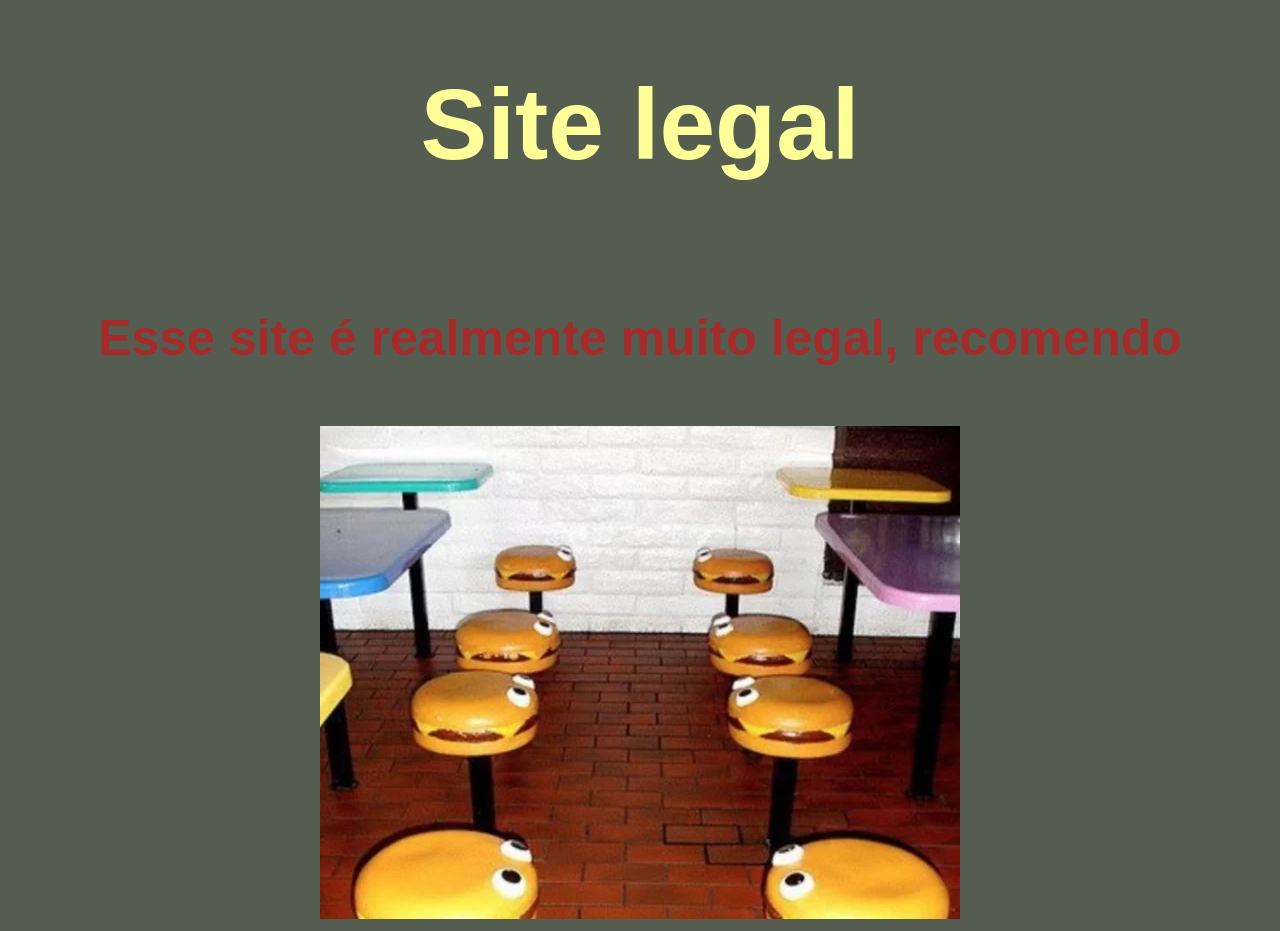
<file: introdução ao css/index.html>
<!DOCTYPE html>
<html lang="pt-BR">
<head>
    <meta charset="UTF-8">
    <title>Site legal</title>
    <link rel="stylesheet" href="atividadecss/style.css">
</head>
<body>
    <h1>Site legal</h1>
    <br>
    <h2>Esse site é realmente muito legal, recomendo</h2>
    <br>
    <img src="atividadecss/imagemmassa.png" alt="imagem realmente massa">
</body>
</html>
</file>
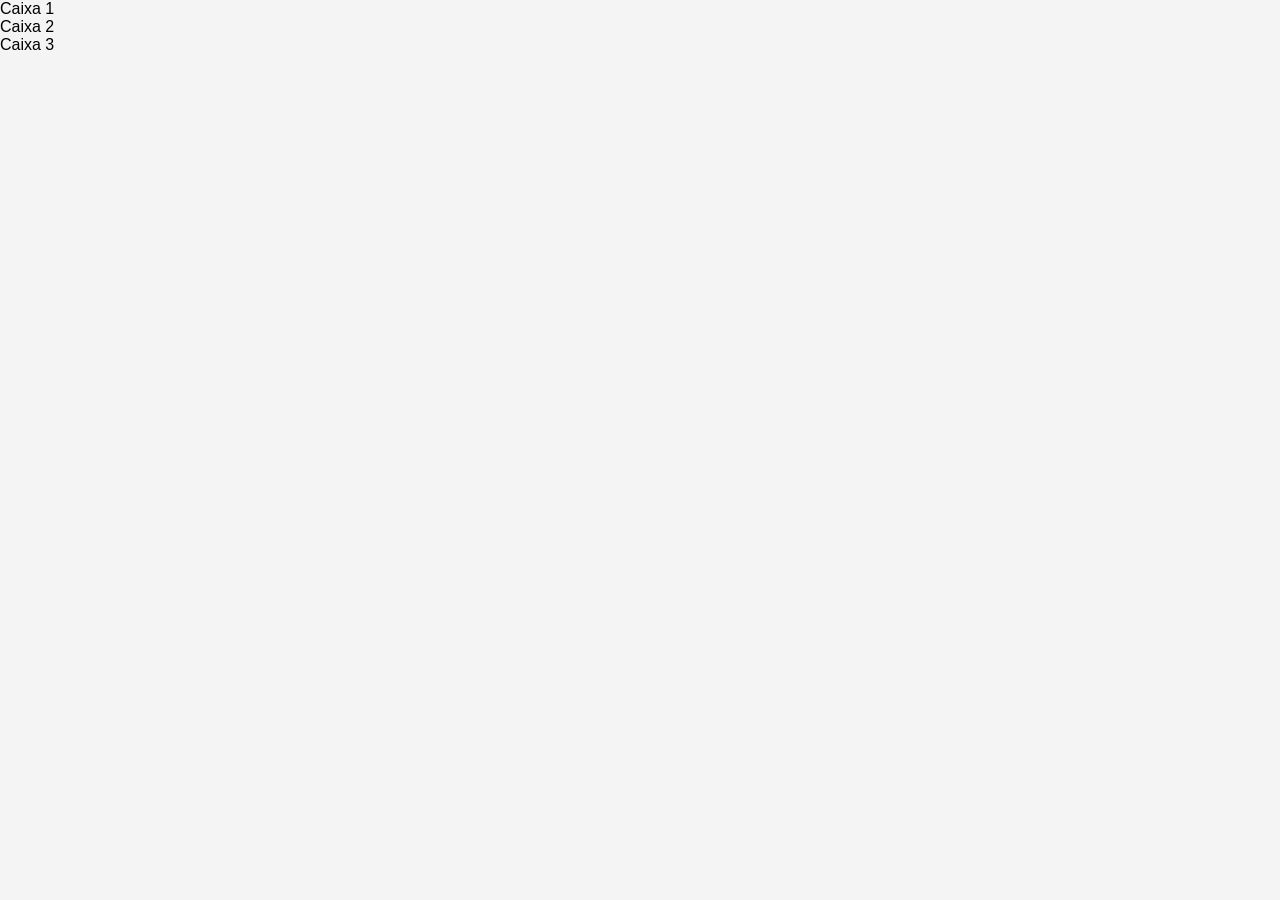
<file: lirililarila.html>
<!DOCTYPE html>
<html lang="pt-BR">
<head>
  <meta charset="UTF-8">
  <meta name="viewport" content="width=device-width, initial-scale=1.0">
  <title>Bomboclat</title>
  <link rel="stylesheet" href="style.css">
</head>
<body>

  <div class="container">
    <div class="caixa">Caixa 1</div>
    <div class="caixa">Caixa 2</div>
    <div class="caixa">Caixa 3</div>
  </div>

</body>
</html>
</file>
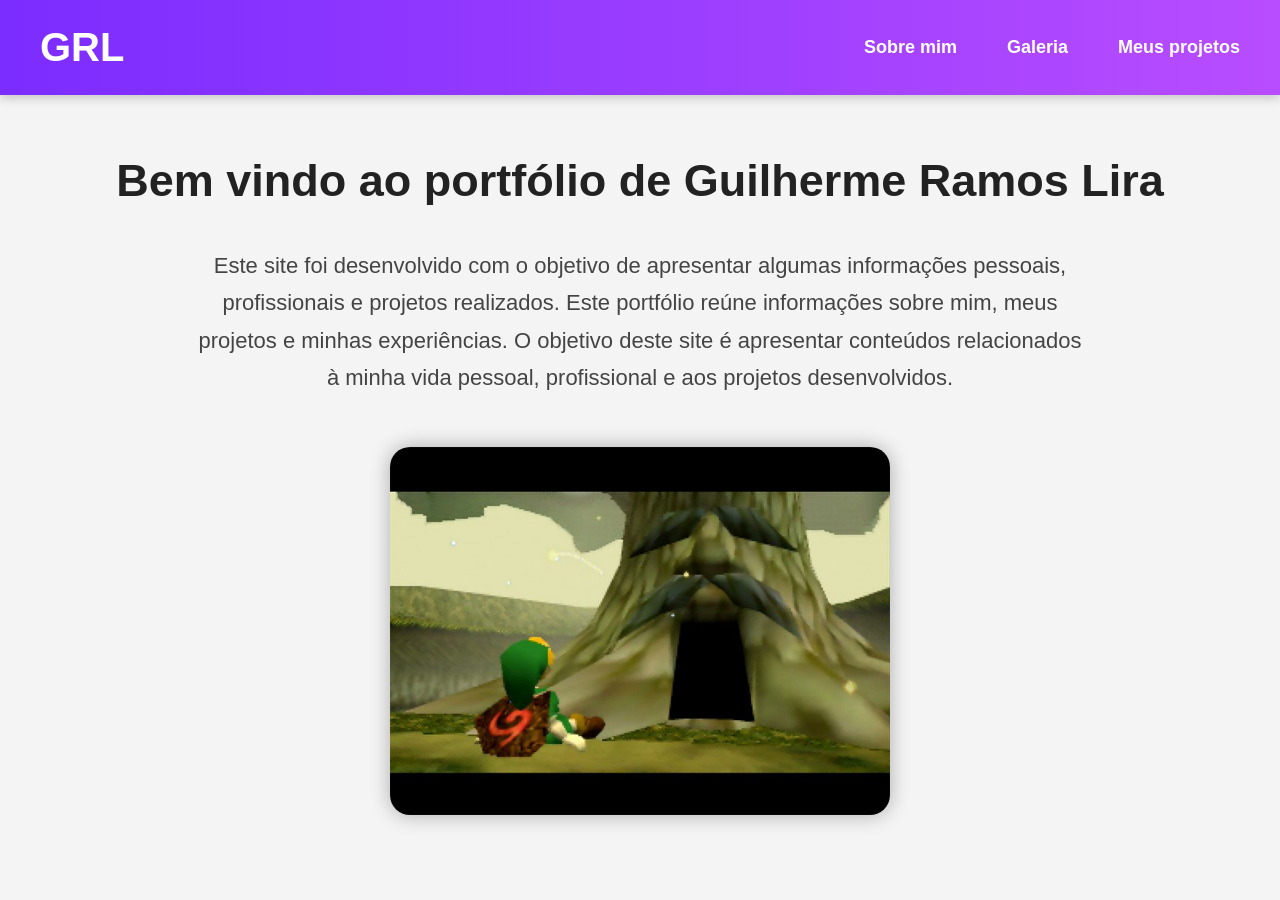
<file: portfolio.html>
<!DOCTYPE html>
<html lang="en">
<head>
    <meta charset="UTF-8">
    <meta name="viewport" content="width=device-width, initial-scale=1.0">
    <title>Portfolio</title>
    <link rel="stylesheet" href="style.css">
</head>

<body>

<div class="cabecalho">

    <header class="portfolioheader">

        <h1>GRL</h1>

        <nav>
            <a href="sobremim.html" class="informacao">Sobre mim</a>

            <a href="galeria.html" class="informacao">Galeria</a>

            <a href="projetos.html" class="informacao">Meus projetos</a>
        </nav>

    </header>

</div>

<main class="portfoliomain">

    <h1 class="titulo">
        Bem vindo ao portfólio de Guilherme Ramos Lira
    </h1>

    <h2 class="descricao">
        Este site foi desenvolvido com o objetivo de apresentar algumas informações pessoais,
        profissionais e projetos realizados.

        Este portfólio reúne informações sobre mim, meus projetos e minhas experiências.

        O objetivo deste site é apresentar conteúdos relacionados à minha vida pessoal,
        profissional e aos projetos desenvolvidos.
    </h2>

    <img class="imagem-portfolio" src="imagens/imagens-portfolio/zot.png" alt="imagem do link">

</main>

</body>
</html>
</file>
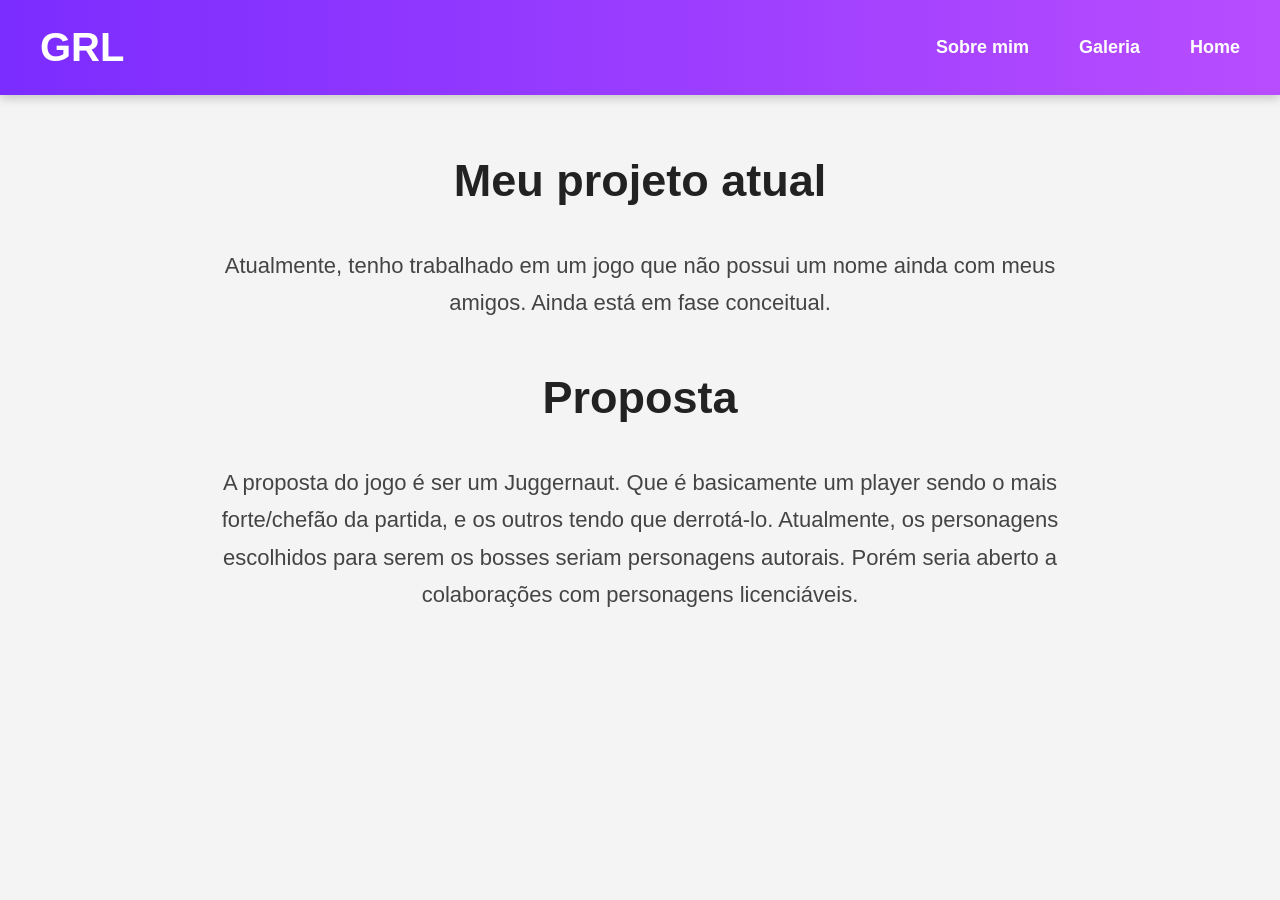
<file: projetos.html>
<!DOCTYPE html>
<html lang="en">
<head>
    <meta charset="UTF-8">
    <meta name="viewport" content="width=device-width, initial-scale=1.0">
    <title>Portfolio/Projetos</title>
    <link rel="stylesheet" href="style.css">
</head>

<body>

<div class="cabecalho">

    <header class="portfolioheader">

        <h1>GRL</h1>

        <nav>
            <a href="sobremim.html" class="informacao">Sobre mim</a>

            <a href="galeria.html" class="informacao">Galeria</a>

            <a href="potfolio.html" class="informacao">Home</a>
        </nav>

    </header>

</div>

<main class="portfoliomain">

    <h1 class="titulo">
       Meu projeto atual
    </h1>

    <p class="descricao">
Atualmente, tenho trabalhado em um jogo que não possui um nome ainda com meus amigos. Ainda está em fase conceitual.
</p>

<h1 class="titulo">
    Proposta
</h1>

<p class="descricao">
    A proposta do jogo é ser um Juggernaut. Que é basicamente um player sendo o mais forte/chefão da partida, e os outros tendo que derrotá-lo.
    Atualmente, os personagens escolhidos para serem os bosses seriam personagens autorais. Porém seria aberto a colaborações com personagens licenciáveis.
</p>
</main>
</body>
</html>
</file>
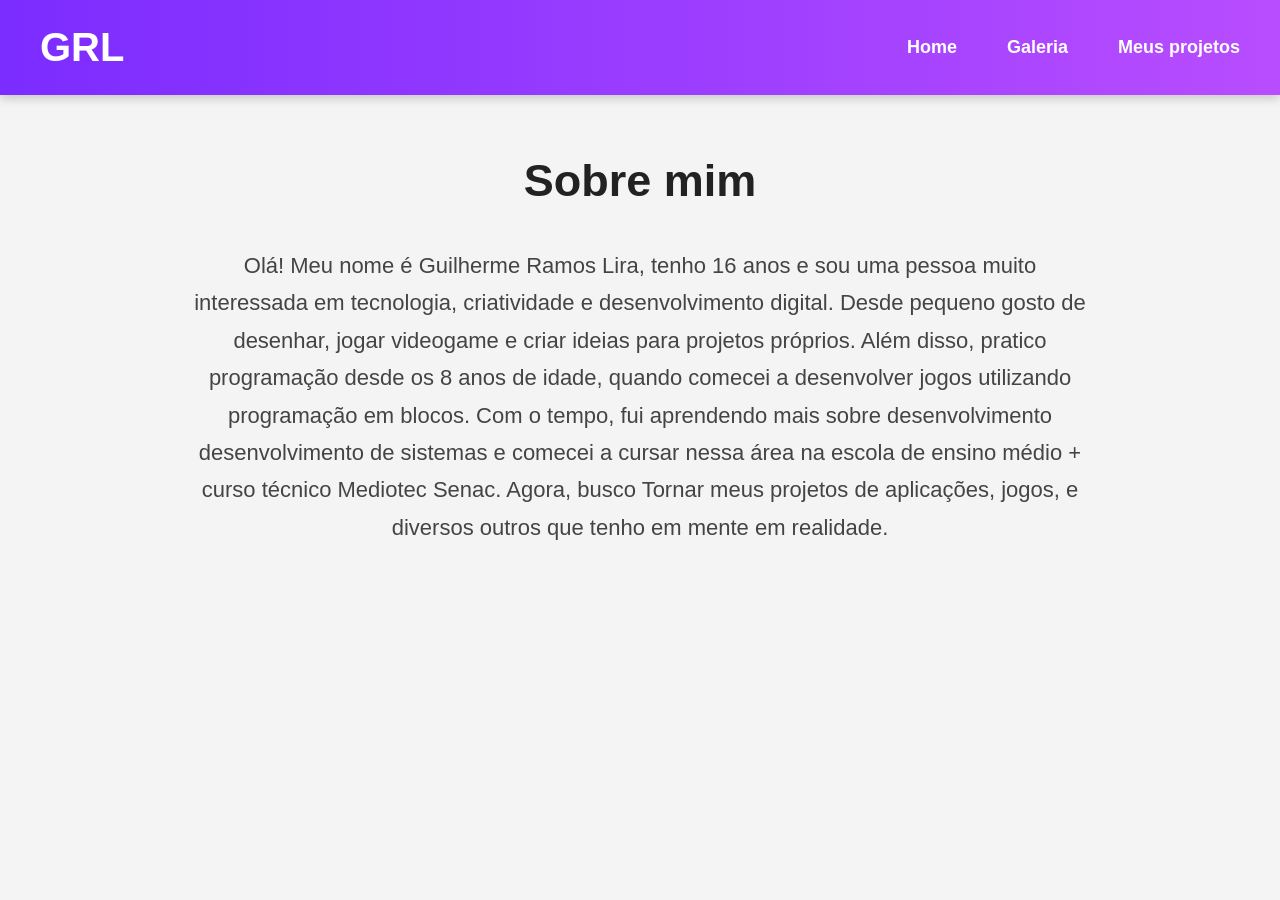
<file: sobremim.html>
<!DOCTYPE html>
<html lang="en">
<head>
    <meta charset="UTF-8">
    <meta name="viewport" content="width=device-width, initial-scale=1.0">
    <title>Portfolio/Sobremim</title>
    <link rel="stylesheet" href="style.css">
</head>

<body>

<div class="cabecalho">

    <header class="portfolioheader">

        <h1>GRL</h1>

        <nav>
            <a href="portfolio.html" class="informacao">Home</a>

            <a href="galeria.html" class="informacao">Galeria</a>

            <a href="projetos.html" class="informacao">Meus projetos</a>
        </nav>

    </header>

</div>

<main class="portfoliomain">

    <h1 class="titulo">
       Sobre mim
    </h1>

    <p class="descricao">
Olá! Meu nome é Guilherme Ramos Lira, tenho 16 anos e sou uma pessoa
muito interessada em tecnologia, criatividade e desenvolvimento digital.

Desde pequeno gosto de desenhar, jogar videogame e criar ideias para
projetos próprios. Além disso, pratico programação desde os 8 anos de idade,
quando comecei a desenvolver jogos utilizando programação em blocos.

Com o tempo, fui aprendendo mais sobre desenvolvimento desenvolvimento de sistemas
e comecei a cursar nessa área na escola de ensino médio + curso técnico Mediotec Senac. Agora, busco
Tornar meus projetos de aplicações, jogos, e diversos outros que tenho em mente em realidade.
</p>

</main>
</body>
</html>
</file>
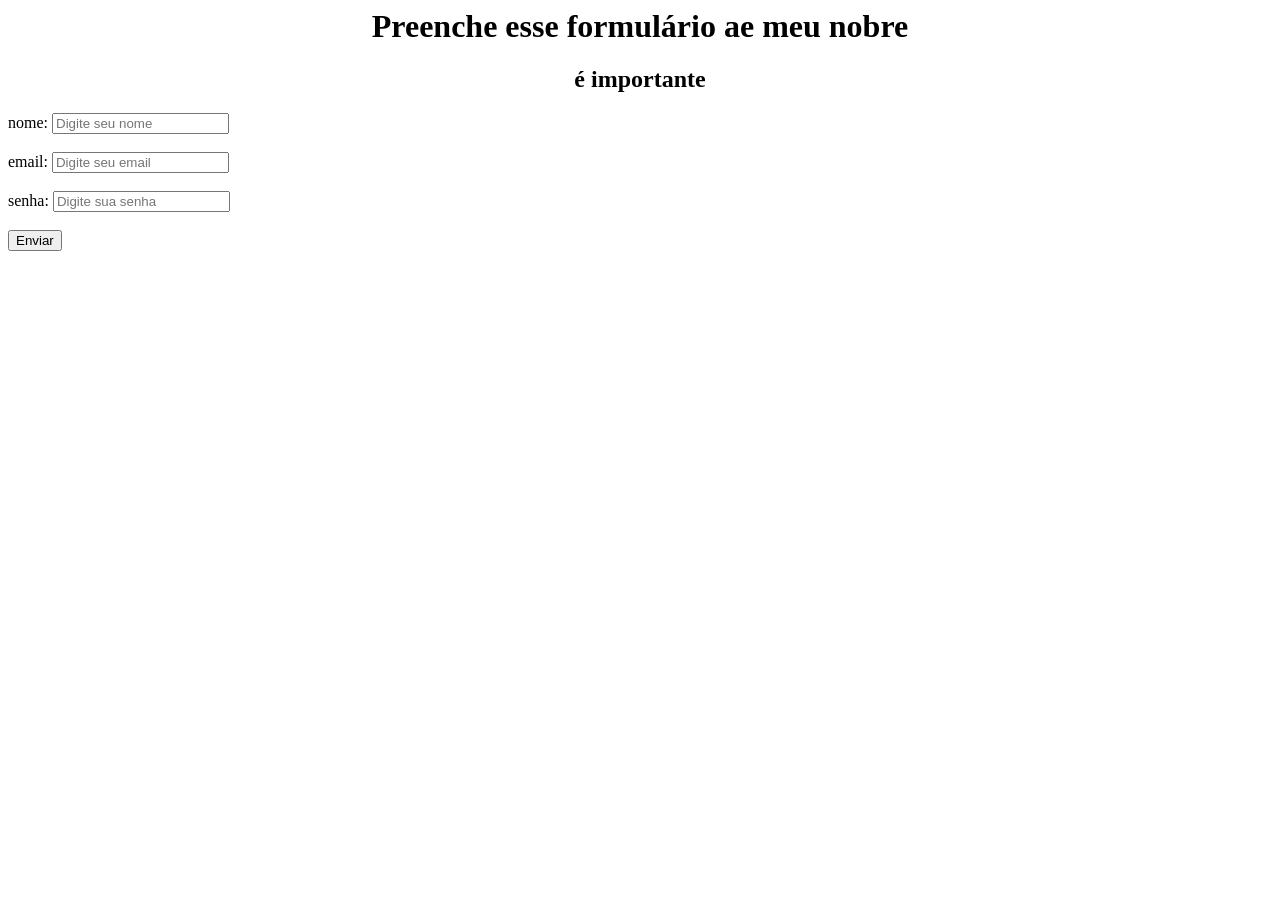
<file: atividade de cadastro/cadastro.html>
<html>
  <head>
    <title>Formulário</title>
  </head>

  <body>
    <h1 style="text-align: center;">Preenche esse formulário ae meu nobre</h1>
    <h2 style="text-align: center;">é importante</h2>

    <form>
      <label for="nome"> nome:</label>
      <input type="text" id="nome" placeholder="Digite seu nome">

      <br><br>

      <label for="email"> email:</label>
      <input type="email" id="email" placeholder="Digite seu email">

      <br><br>

      <label for="senha"> senha:</label>
      <input type="password" id="senha" placeholder="Digite sua senha">

      <br><br>

      <button type="submit">Enviar</button>
    </form>
  </body>
</html>
</file>
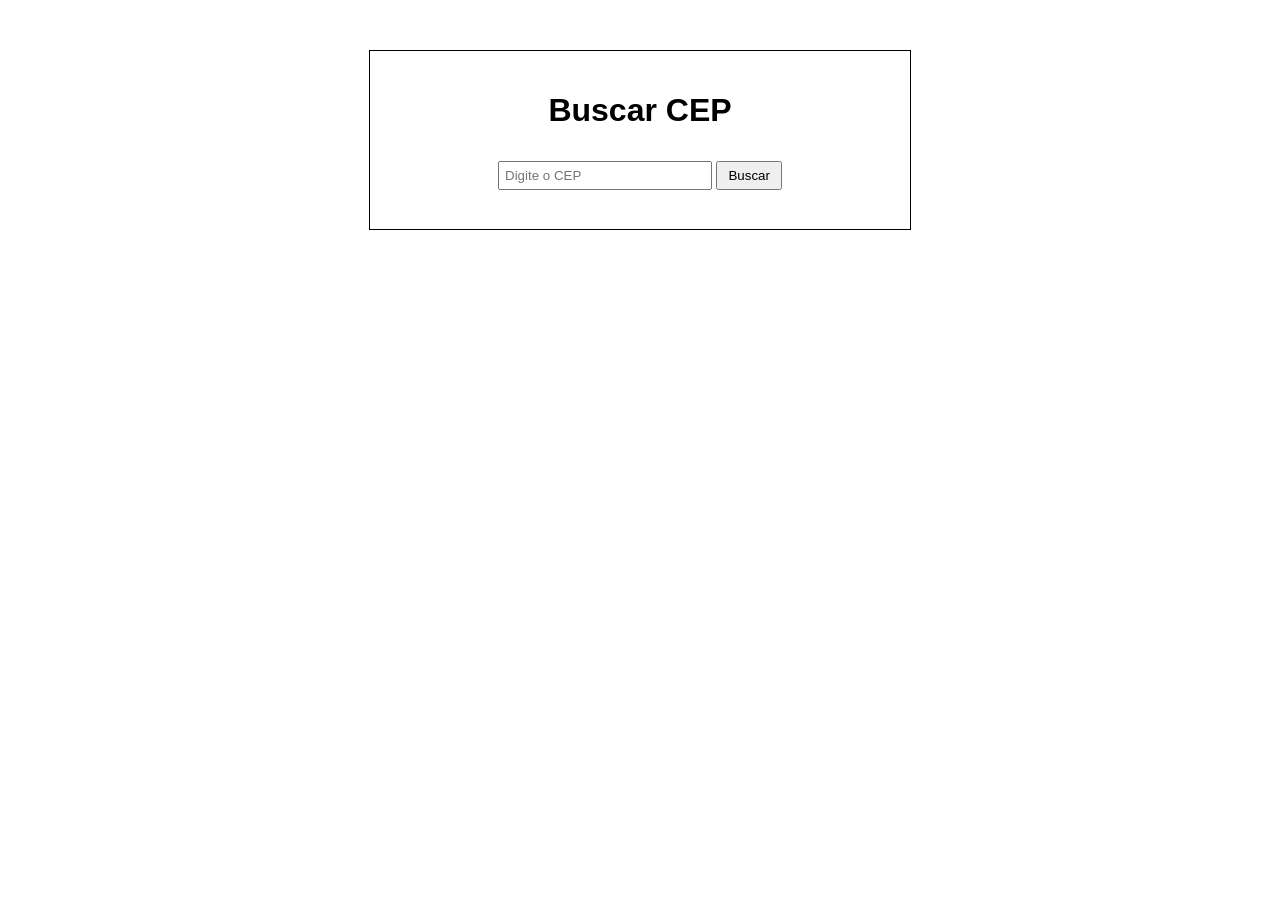
<file: Consumindo API/buscarcep.html>
<!DOCTYPE html>
<html lang="pt-BR">
<head>
    <meta charset="UTF-8">
    <title>Busca CEP</title>
</head>
<body>
    <link rel="stylesheet" href="buscarcep.css">
<div>
    <h1>Buscar CEP</h1>
    <input type="text" id="cep" placeholder="Digite o CEP">

    <button onclick="buscarCEP()">
        Buscar
    </button>

    <h3 id="rua"></h3>
    <h3 id="bairro"></h3>
    <h3 id="cidade"></h3>
    <h3 id="estado"></h3>
</div>
    <script>

        async function buscarCEP() {

            let cep = document.getElementById("cep");

            if (cep.value == "") {
                alert("Digite um CEP");
            } else {

                let resposta = await fetch(`https://viacep.com.br/ws/${cep.value}/json/`);

                let dados = await resposta.json();

                document.getElementById("rua").innerText =
                    "Rua: " + dados.logradouro;

                document.getElementById("bairro").innerText =
                    "Bairro: " + dados.bairro;

                document.getElementById("cidade").innerText =
                    "Cidade: " + dados.localidade;

                document.getElementById("estado").innerText =
                    "Estado: " + dados.uf;
            }
        }

    </script>

</body>
</html>
</file>
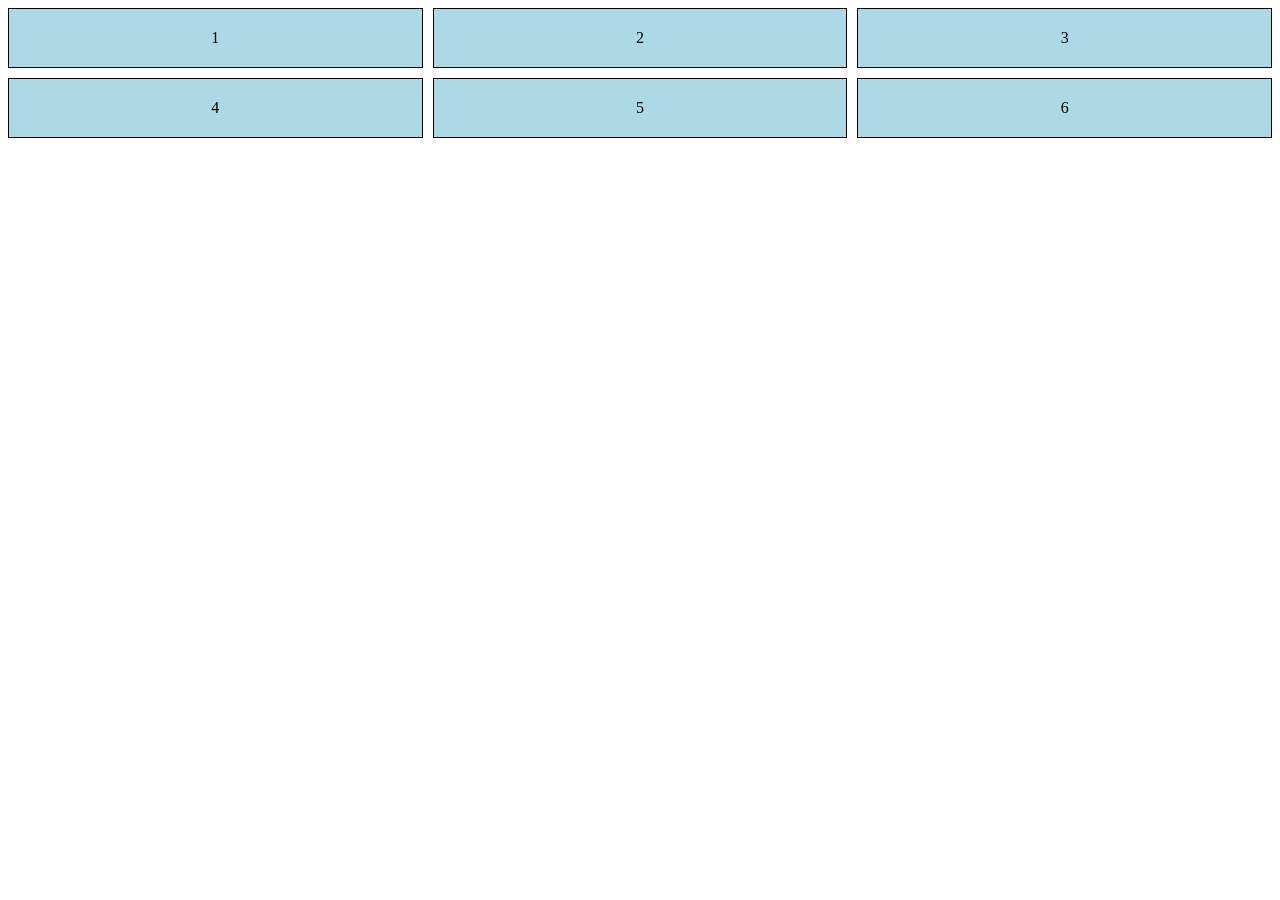
<file: grid/grid.html>
<!DOCTYPE html>
<html lang="en">
<head>
    <meta charset="UTF-8">
    <meta name="viewport" content="width=device-width, initial-scale=1.0">
    <title>Document</title>
    <link rel="stylesheet" href="grid.css">
</head>
<body>
    <div class="grid">
<div class="item">1</div>
<div class="item">2</div>
<div class="item">3</div>
<div class="item">4</div>
<div class="item">5</div>
<div class="item">6</div>
    </div>
</body>
</html>
</file>
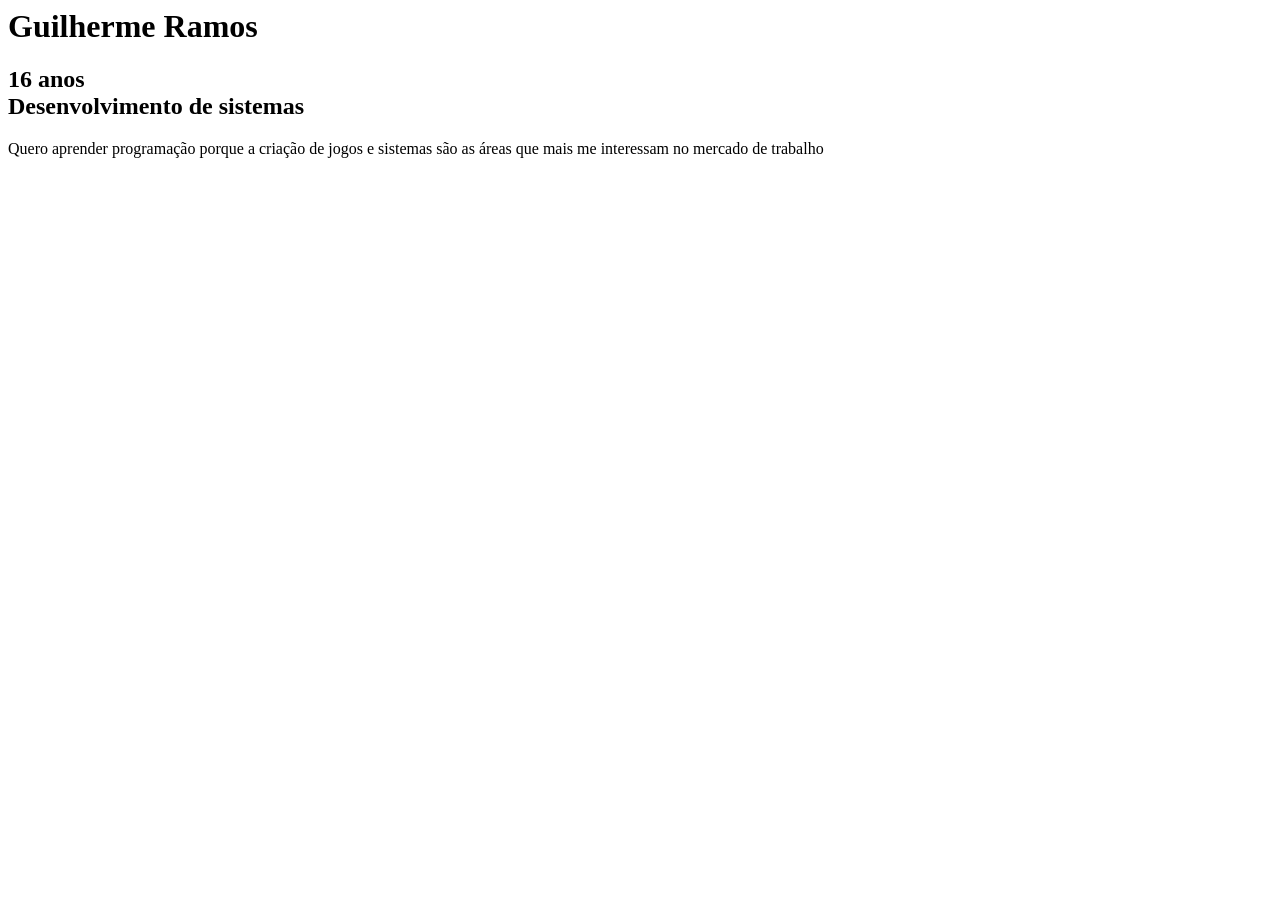
<file: minha primeira pagina/minhaprimeirapagina.html>
<html>
    <h1>Guilherme Ramos</h1>
    <h2>16 anos <br> Desenvolvimento de sistemas</h2>
    <p>Quero aprender programação porque a criação de jogos e sistemas são as áreas que mais me interessam no mercado de trabalho</p>
</html>
</file>
<file: introdução ao css/atividadecss/style.css>
body {
    background-color: #555D50;
    font-family: arial, sans-serif;
    text-align: center;
}

h1{
    font-size: 100px;
    color: #FFFF99;
}

h2{
    font-size: 50px;
    color:brown;
}
</file>
<file: style.css>
*{
    margin: 0;
    padding: 0;
    box-sizing: border-box;
}

body{
    width: 100%;
    background-color: #f4f4f4;
    font-family: Arial, sans-serif;
}


/*PORTFOLIO AAAAAAAAAAAAAAAAAAAAAAaa*/

.cabecalho{
    width: 100%;
    background: linear-gradient(to right, #7b2cff, #b84dff);
    padding: 25px 40px;
    box-shadow: 0px 3px 10px rgba(0,0,0,0.2);
}

.portfolioheader{
    display: flex;
    justify-content: space-between;
    align-items: center;
}

.portfolioheader h1{
    color: white;
    font-size: 40px;
}

nav{
    display: flex;
    gap: 50px;
}

.informacao{
    text-decoration: none;
    color: white;
    font-size: 18px;
    font-weight: bold;
    transition: 0.3s;
}

.informacao:hover{
    color: #00fff7;
}

.portfoliomain{
    display: flex;
    flex-direction: column;
    align-items: center;
    text-align: center;
    padding: 60px 20px;
}

.titulo{
    font-size: 45px;
    margin-bottom: 40px;
    color: #222;
}

.descricao{
    font-size: 22px;
    max-width: 900px;
    line-height: 1.7;
    color: #444;
    margin-bottom: 50px;
    font-weight: normal;
}

.imagem-portfolio{
    width: 500px;
    border-radius: 20px;
    box-shadow: 0px 0px 20px rgba(0,0,0,0.3);
}

/*galeria legal obscura*/


.xotedagaleria{
    display: flex;
    flex-direction: row;
    gap: 50px;
    justify-content: center;
}

.imagemedescricao{
    position: relative;
}

.imagensgaleria{
    width: 300px;
    border-radius: 20px;
    box-shadow: 0px 0px 20px rgba(0,0,0,0.3);
    display: block;
}

.descricaoimg{
    position: absolute;
    bottom: 0;
    width: 100%;
    padding: 15px;
    margin: 0;
    background-color: rgba(0,0,0,0.7);
    color: white;
    border-radius: 0 0 20px 20px;
    opacity: 0;
    transition: 0.3s;
    box-sizing: border-box;
}

/*euamohover*/

.imagemedescricao:hover .descricaoimg{
    opacity: 1;
}
</file>
<file: Consumindo API/buscarcep.css>
body {
    font-family: Arial, sans-serif;
    text-align: center;
    margin-top: 50px;
}

div {
    width: 90%;
    max-width: 500px;
    margin: auto;
    padding: 20px;
    border: 1px solid black;
}

input {
    width: 200px;
    padding: 5px;
}

button {
    padding: 5px 10px;
    margin-top: 10px;
}

h3 {
    margin-top: 10px;
}
</file>
<file: grid/grid.css>
.grid {
    display: grid;
    grid-template-columns: repeat(3, 1fr);
    gap: 10px;
}

.item {
    background-color: lightblue;
    padding: 20px;
    text-align: center;
    border: 1px solid black;
}
</file>
